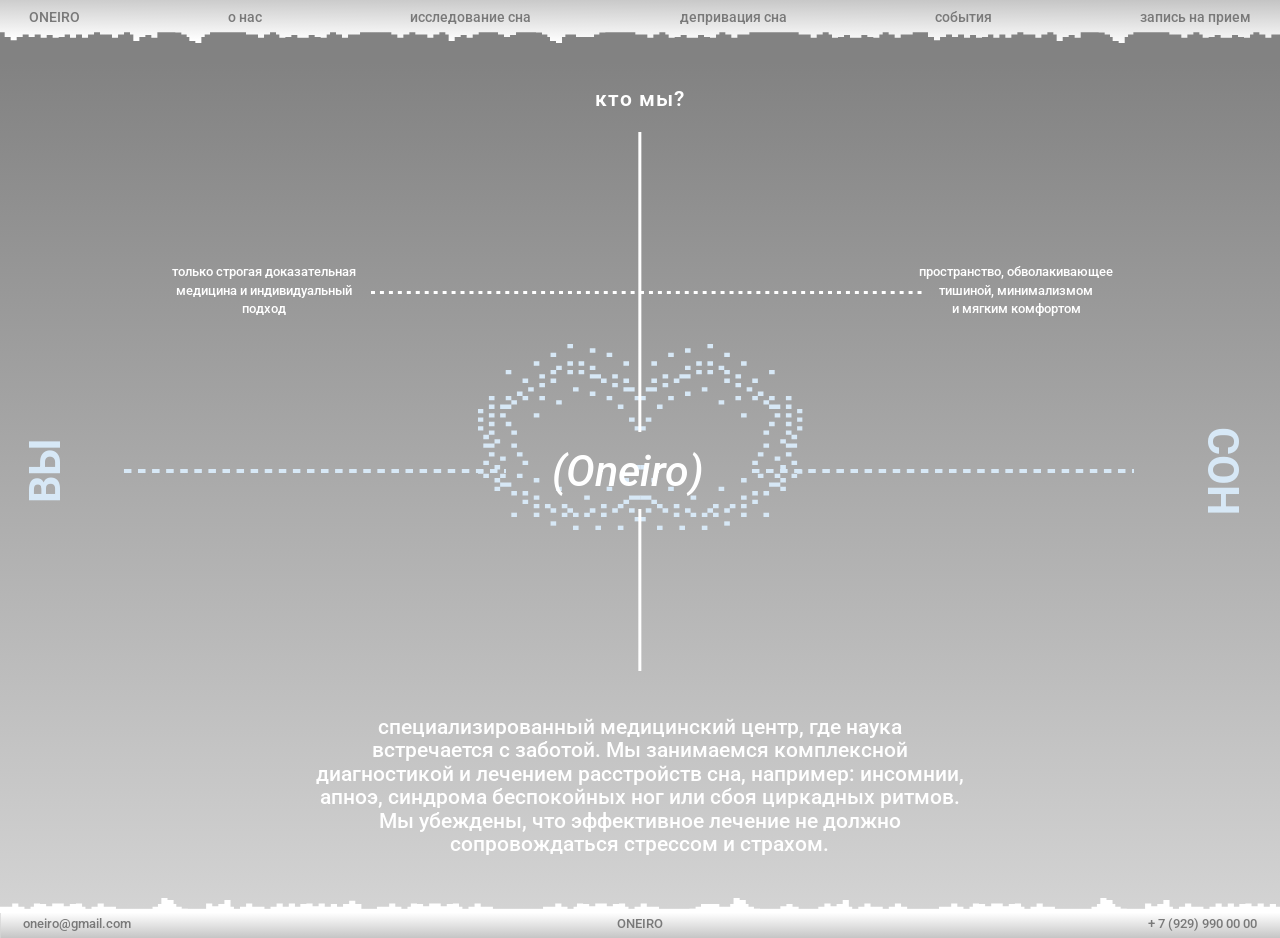
<file: about.html>
<!DOCTYPE html>
<html lang="en">
<head>
    <meta charset="UTF-8">
    <meta name="viewport" content="width=device-width, initial-scale=1.0">
    <link rel="stylesheet" href="stylesheets/style.css"/>
    <link rel="stylesheet" href="stylesheets/about.css"/>
    <script src="js/pixels.js" defer></script>
    <script src="js/nav-mob.js" defer></script>
    <title>ONEIRO — Главная</title>
</head>
<body>
    <header>
        <div class="nav-container hide-on-mobile">
            <div class="nav-links">
                <a href="index.html" class="nav-link">ONEIRO</a>
                <a href="about.html" class="nav-link">о нас</a>
                <a href="research.html" class="nav-link">исследование сна</a>
                <a href="https://valilaisss.github.io/web-3/" class="nav-link" target="_blank">депривация сна</a>
                <a href="events.html" class="nav-link">события</a>
                <a href="booking.html" class="nav-link">запись на прием</a>
            </div>
        </div>
        <div class="nav-container-mob mobile-only">
            <div class="nav-links-mob">
                <div class="oneiro-btn"> <a href="index.html" class="nav-link-mob">ONEIRO</a> </div>
                <div class="lines-btn"> <img src="assets/images/lines-btn.svg " alt="" class="lines-btn-img"></div>
            </div>
            <div class="nav-menu-mob">
                <a href="about.html">о нас</a>
                <a href="research.html">исследование сна</a>
                <a href="https://valilaisss.github.io/web-3/"target="_blank">депривация сна</a>
                <a href="events.html">события</a>
                <a href="booking.html">запись на прием</a>
            </div>
        </div>
    </header>

    <div class="about-screen-1">
        <div class="underlay ">
            <img src="assets/images/aura-oneiro.svg" alt="" class="aura-oneiro">
        </div>
        <div class="about-diagram">
            <div class="diagram-label top-center">кто мы?</div>

            <div class="axis-line solid vertical top-segment"></div>
            <div class="axis-line solid vertical bottom-segment"></div>

            <div class="horizontal-axis">
                <div class="axis-text-left">ВЫ</div>
                <div class="dashed-line"></div>
                <div class="central-text">(Oneiro)</div>
                <div class="dashed-line"></div>
                <div class="axis-text-right">СОН</div>
            </div>

            <div class="diagram-block top-left">
                только строгая доказательная<br>медицина и индивидуальный<br>подход
                <div class="connector right"></div>
            </div>
            <div class="diagram-block top-right">
                пространство, обволакивающее<br>тишиной, минимализмом<br>и мягким комфортом
                <div class="connector left"></div>
            </div>

            <div class="diagram-block bottom-center desktop-only">
                специализированный медицинский центр, где наука<br>
                встречается с заботой. Мы занимаемся комплексной<br>
                диагностикой и лечением расстройств сна, например: инсомнии,<br>
                апноэ, синдрома беспокойных ног или сбоя циркадных ритмов.<br>
                Мы убеждены, что эффективное лечение не должно<br>
                сопровождаться стрессом и страхом.
            </div>
            <div class="diagram-block bottom-center tablet-only">
                специализированный медицинский центр, где наука
                встречается с заботой. Мы занимаемся комплексной
                диагностикой и лечением расстройств сна, например: инсомнии,
                апноэ, синдрома беспокойных ног или сбоя циркадных ритмов.
                Мы убеждены, что эффективное лечение не должно
                сопровождаться стрессом и страхом.
            </div>
        </div>
    </div>

    <div class="footer-container">
        <div class="footer-links">
            <p class="footer-link">oneiro@gmail.com</p>
            <a href="index.html" class="footer-link">ONEIRO</a>
            <p class="footer-link">+ 7 (929) 990 00 00</p>
        </div>
    </div>
</body>
</html>
</file>
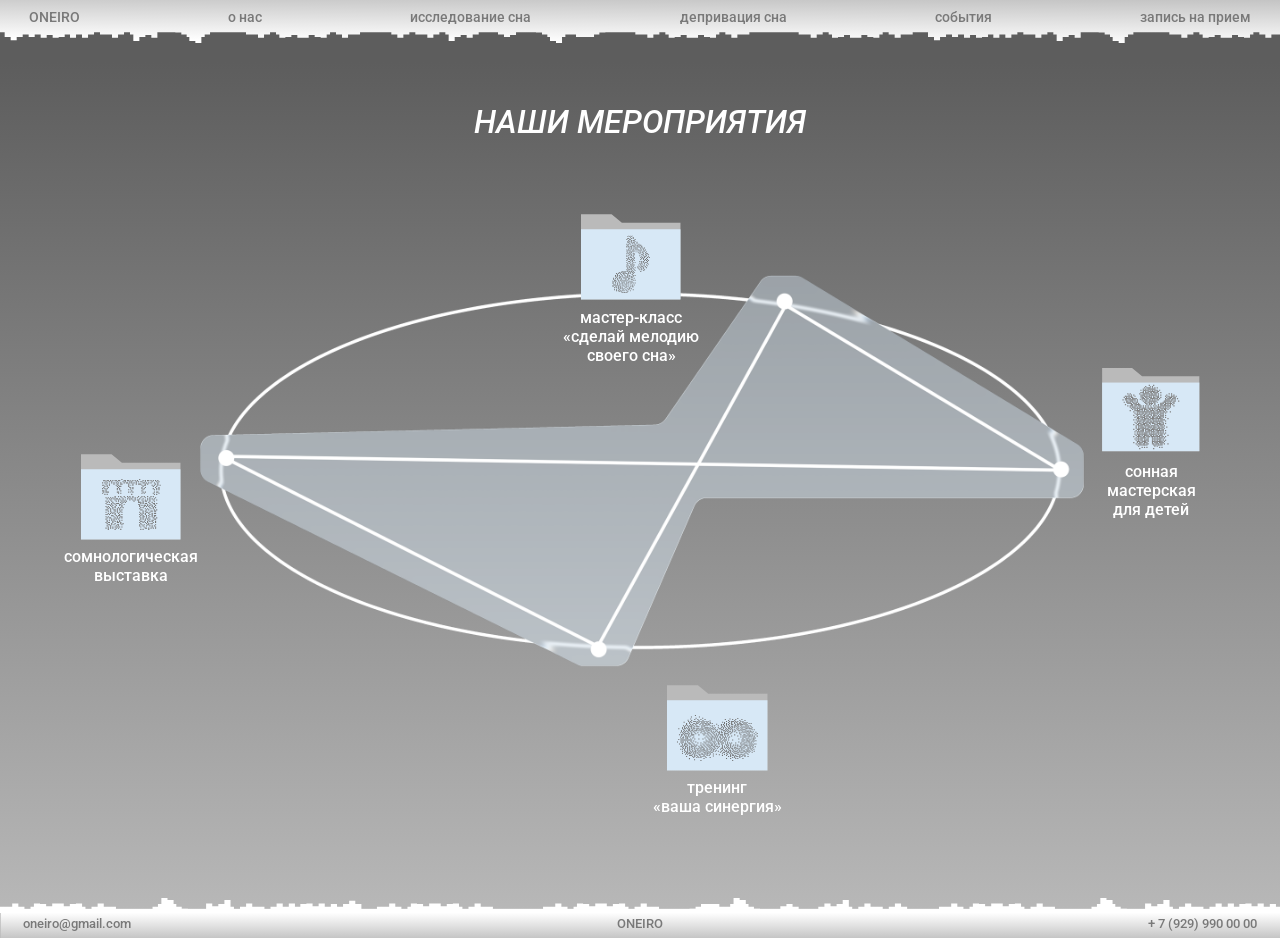
<file: events.html>
<!DOCTYPE html>
<html lang="en">
<head>
    <meta charset="UTF-8">
    <meta name="viewport" content="width=device-width, initial-scale=1.0">
    <link rel="stylesheet" href="stylesheets/style.css"/>
    <link rel="stylesheet" href="stylesheets/events.css"/>
    <script src="js/events.js" defer></script>
    <script src="js/nav-mob.js" defer></script>
    <title>ONEIRO — Главная</title>
    
</head>
<body>

    <header>
        <div class="nav-container hide-on-mobile">
            <div class="nav-links">
                <a href="index.html" class="nav-link">ONEIRO</a>
                <a href="about.html" class="nav-link">о нас</a>
                <a href="research.html" class="nav-link">исследование сна</a>
                <a href="https://valilaisss.github.io/web-3/" class="nav-link" target="_blank">депривация сна</a>
                <a href="events.html" class="nav-link">события</a>
                <a href="booking.html" class="nav-link">запись на прием</a>
            </div>
        </div>
        <div class="nav-container-mob mobile-only">
            <div class="nav-links-mob">
                <div class="oneiro-btn"> <a href="index.html" class="nav-link-mob">ONEIRO</a> </div>
                <div class="lines-btn"> <img src="assets/images/lines-btn.svg " alt="" class="lines-btn-img"></div>
            </div>
            <div class="nav-menu-mob">
                <a href="about.html">о нас</a>
                <a href="research.html">исследование сна</a>
                <a href="https://valilaisss.github.io/web-3/"target="_blank">депривация сна</a>
                <a href="events.html">события</a>
                <a href="booking.html">запись на прием</a>
            </div>
        </div>
    </header>

    <div class="events-screen-1">
        <img src="assets/images/elipse.png " alt="" class="elipse-png">
        <div class="events-header"><p> НАШИ МЕРОПРИЯТИЯ</p></div>
        <div class="event-cont event-cont-1"> 
            <img src="assets/images/folder-show.svg" alt="" class="folder-img">
            <p>сомнологическая<br>выставка</p>
        </div>
        <div class="event-cont event-cont-2"> 
            <img src="assets/images/folder-music.svg" alt="" class="folder-img">
            <p>мастер-класс<br> «сделай мелодию<br>своего сна»</p>
        </div>
        <div class="event-cont event-cont-3"> 
            <img src="assets/images/folder-masterclass.svg" alt="" class="folder-img">
            <p>сонная<br>мастерская<br>для детей</p>
        </div>
        <div class="event-cont event-cont-4"> 
            <img src="assets/images/folder-training.svg" alt="" class="folder-img">
            <p>тренинг<br>«ваша синергия»</p>
        </div>
    </div>
</body>

<div class="footer-container">
    <div class="footer-links">
        <p class="footer-link">oneiro@gmail.com</p>
        <a href="index.html" class="footer-link">ONEIRO</a>
        <p class="footer-link">+ 7 (929) 990 00 00</p>
    </div>
</div>
</html>
</file>
<file: stylesheets/style.css>
@import "./reset.css";
@import "./font.css";
@import "./base.css";
</file>
<file: stylesheets/about.css>
* {
    margin: 0;
    padding: 0;
    box-sizing: border-box;
    font-family: 'Roboto', sans-serif;
}
body {
    position: relative; 
    background-image: url(../assets/images/bg-about.svg);
    max-width: 100%;
}

.about-screen-1 {
    position: relative;
    display: flex;
    justify-content: center;
    align-items: center;     
    width: 100%;
    height: 95vh;
}

.about-diagram {
    position: relative;
    width: 98%;
    height: 90%;
    color: white;
}


.diagram-label.top-center {
    position: absolute;
    top: 0;
    left: 50%;
    transform: translateX(-50%);
    font-weight: 600;
    letter-spacing: 0.05em;
    font-size: 1.666vw;
}

.vertical {
    position: absolute;
    left: 50%;
    width: 0.26vw;
    background-color: white;
    transform: translateX(-50%);
}
.top-segment {
    top: 6%;
    height: 39%;
}
.bottom-segment {
    bottom: 24%;
    height: 21%;
}

.horizontal-axis {
    position: absolute;
    top: 50%;
    left: 0;
    width: 100%;
    display: flex;
    align-items: center;
    justify-content: space-between;
    transform: translateY(-50%);
    gap: 0;
}

.dashed-line {
    width: 30vw;
    height:  0.26vw;
    background-image: linear-gradient(to right, rgba(215, 232, 246)50%, rgba(255,255,255,0) 0%);
    background-position: bottom;
    background-size: 1.1vw 0.26vw;
    background-repeat: repeat-x;
}

.axis-text-left {
    text-transform: uppercase;
    font-weight: 700;
    font-size: 3.33vw;
    color: #D7E8F6;
    transform: rotate(-90deg);
}
.axis-text-right {
    text-transform: uppercase;
    font-weight: 700;
    font-size: 3.33vw;
    color: #D7E8F6;
    transform: rotate(90deg);
}

.central-text {
    font-size: 3.33vw;
    font-style: italic;
    font-weight: 500;
    white-space: nowrap;
}
.aura-oneiro{
    position: absolute;
    width: 25.36vw;
    height: 14.53vw;
    top: 35.203%;
    left: 50%;
    transform: translateX(-50%);
}

.diagram-block {
    position: absolute;
    font-size: 1.04vw;
    line-height: 1.4;
    font-weight: 500;
    text-align: center;
}

.top-left {
    top: 23%;
    left: 5%;
    width: 30%;
}
.top-right {
    top: 23%;
    right: 5%;
    width: 30%;
}
.bottom-center {
    bottom: 0;
    left: 50%;
    transform: translateX(-50%);
    width: 60%;
    font-size: 1.666vw;
    line-height: 110%;
    color: #ffffff;
}

.connector {
    position: absolute;
    top: 50%;
    height: 0.26vw;
    background-image: linear-gradient(to right, white 50%, rgba(255,255,255,0) 0%);
    background-size: 0.7vw 0.26vw;
    background-repeat: repeat-x;
}
.connector.right {
    left: 150%;
    width: 22vw;
}
.connector.left {
    right: 150%;
    width: 21vw;
}




.desktop-only {
    display: block;
}

.mobile-only {
    display: none;
}
.tablet-only{
    display: none;
}
.hide-on-mobile{
    display: block;
}
@media (max-width: 780px) {
    .desktop-only {
        display: none !important;
    }
    .mobile-only {
        display: none !important;
    }
    .tablet-only{
        display: flex !important;
    }
    .hide-on-mobile{
        display: flex !important;
    }

    .about-screen-1 {
        height: 95vh;
    }

    .diagram-label.top-center {
        font-size: 3vw;
        top: 2%;
    }
    .axis-text {
        font-size: 4.5vw;
    }
    .central-text {
        font-size: 7vw;
    }

    .diagram-block.top-left {
        width: 40%;
        left: 0;
        font-size: 2vw;
        top: 22%;
    }
    .diagram-block.top-right {
        width: 40%;
        right: 0;
        font-size: 2vw;
        top: 22%;
    }

    .diagram-block.bottom-center {
        width: 90%;
        font-size: 3vw;
        bottom: 5%;
    }

    .connector {
        top: 50%;
        height: 0.45vw;
        background-size: 1vw 0.45vw;
    }
    .connector.right {
        left: 88%;
        width: 15vw;
    }
    .connector.left {
        right: 85%;
        width: 16vw;
    }

    .horizontal-axis {
        gap:0;
    }
    .dashed-line {
        width: 30vw;
        height:  0.45vw;
        background-size: 1.1vw 0.45vw;
        top: 50%;
    }

    .top-segment {
        height: 40%;
    }
    .bottom-segment {
        bottom: 24%;
        height: 24%;
    }
    .vertical {
        width: 0.45vw;
    }
    .aura-oneiro{
        width: 51.1719vw;
        height: 27.47vw;
        top: 37.8%;
        left: 50%;
        transform: translateX(-50%);
    }
    .axis-text-left {
        font-size: 6.25vw;
    }
    .axis-text-right {
        font-size: 6.25vw;
    }
    .about-diagram {
        height: 98%;
    }
    .nav-container {
        height: 5.5vw;
    }
    .nav-link{
        font-size: 1.6vw;
    }
    .nav-container {
        height: 5.5vw;
    }
    .nav-link{
        font-size: 1.6vw;
    }
    .footer-container {
        height: 4vw;
    }
    .footer-link{
        font-size: 1.3vw;
    }
}


@media (max-width: 460px) {
    .hide-on-mobile {
        display: none !important;
    }
    .desktop-only {
        display: none !important;
    }
    .mobile-only {
        display: flex !important;
    }
    .tablet-only{
        display: none !important;
    }

    .nav-container-mob {
        display: flex;
        justify-content: space-between;
        align-items: center;
        padding: 0.78125vw 1.0417vw;
        height: 16.39vw;
        min-height: 3.125vw;
        width: 100%;
        background-image: url(../assets/images/bg-nav.svg);
        background-size: cover;
        position: relative;
    }
    .nav-links-mob {
        position: absolute;
        top: 25%;
        left: 0;
        transform: translateY(-25%);
        width: 100%;
        display: flex;
        justify-content: space-between;
        padding: 0;
        box-sizing: border-box;
        align-items: center;
    }
    .nav-link-mob {
        color: #797979;
        text-decoration: none;
        font-weight: 500;
        font-size: 4.44vw;
        padding: 0vw 3.8333vw;
        transition: background-color 0.2s ease;
        white-space: nowrap;
        display: inline-flex;
        align-items: center;
        gap: 0.4167vw;
    }
    .about-screen-1 {
        height: 95vh;
    }
    .about-diagram {
        height: 98%;
    }

    .tablet-only {
        display: block !important;
    }

    .diagram-label.top-center {
        font-size: 5.5vw;
        top: 3%;
    }
    .vertical {
        width: 0.6vw;
    }
    .top-segment {
        top: 8%;
        height: 38%;
    }
    .bottom-segment {
        bottom: auto;
        top: 55%;
        height: 8%;
    }

    .horizontal-axis {
        position: absolute;
        top: 0;
        left: 0;
        width: 100%;
        height: 100%;
        display: block;
        transform: none;
    }

    .central-text {
        position: absolute;
        top: 48%;
        left: 50%;
        transform: translate(-50%, -50%);
        font-size: 12vw;
    }


    .axis-text-left {
        position: absolute;
        bottom: 4%;
        left: 4%;
        font-size: 8vw;
    }
    .axis-text-right {
        position: absolute;
        bottom: 4%;
        right: 1%;
        font-size: 8vw;
    }

    .horizontal-axis .dashed-line:nth-child(2) {
        position: absolute;
        top: 93%;
        left: 15vw;
        width: 68.5vw;
        height: 0.6vw;
        background-size: 2.5vw 0.6vw;
    }
    
    .horizontal-axis .dashed-line:nth-child(4) {
        display: none;
    }

    .diagram-block.top-left {
        width: 44%;
        left: 2%;
        top: 20%;
        font-size: 3.5vw;
    }
    .diagram-block.top-right {
        width: 44%;
        right: 2%;
        top: 20%;
        font-size: 3.5vw;
    }

    .connector {
        top: 48%; 
        height: 0.6vw;
        background-size: 2vw 0.6vw;
    }
    .connector.right {
        top: 28.7%;
        left: 95%;
        width: 6vw;
    }
    .connector.left {
        top: 36%;
        right: 94%;
        width: 6vw;
    }

    .diagram-block.bottom-center {
        bottom: 12%;
        width: 90%;
        font-size: 4.2vw;
        line-height: 120%;
    }

    .aura-oneiro {
        width: 78vw;
        height: auto;
        top: 37%;
    }
    .footer-container {
        height: 10vw;
    }
    .footer-link {
        font-size: 2.778vw;
        padding: 1.6167vw 4.8333vw;
    }
    .nav-menu-mob {
        display: none;
    }
    .nav-menu-mob a {
        color: #797979;
        text-decoration: none;
        font-weight: 500;
        font-size: 4.44vw;
    }

    .nav-container-mob.open {
        height: auto; 
        align-items: flex-start;
        background-image: url(../assets/images/bg-nav-mob.svg);
        background-position: bottom center; 
        background-size: cover;
        position: absolute;
        top: 0;
        left: 0;
        z-index: 999;
        padding: 0;
        background-repeat: no-repeat;
    }

    .nav-container-mob.open .nav-links-mob {
        position: relative;
        top: 0;
        transform: none;
        height: 14vw;
    }

    .nav-container-mob.open .nav-menu-mob {
        display: flex;
        flex-direction: column;
        gap: 3.6vw;
        padding: 5vw 5vw 22vw 5vw;
        width: 100%;
        box-sizing: border-box;
    }
}
</file>
<file: stylesheets/events.css>
* {
    margin: 0;
    padding: 0;
    box-sizing: border-box;
    font-family: 'Roboto', sans-serif;
}
body {
    position: relative; 
    background-image: url(../assets/images/bg-events.svg);
    max-width: auto;
}

.events-screen-1 {
    position: relative;
    display: flex;
    justify-content: center;
    align-items: center;     
    width: 100%;
    height: 95vh;
}
.elipse-png{
    z-index: 0;
    width: 69.43vw;
    height: 30.78vw;
    position: absolute;
    transform: translateX(-50%);
    left: 50%;
    top: 27%;
}

.desktop-only {
    display: block;
}

.mobile-only {
    display: none;
}
.tablet-only{
    display: none;
}
.hide-on-mobile{
    display: block;
}
.events-header{
    position: absolute;
    font-size: 2.5vw;
    left: 50%;
    top: 7%;
    white-space: nowrap;
    transform: translateX(-50%);
    color: white;
    font-weight: 500;
    font-style: italic;
}
.folder-img{
    width: 7.86vw;
    height: 6.72vw;
}
.event-cont{
    z-index: 10;
    display: flex;
    flex-direction: column;
    justify-content: space-between;
    gap: 0.6vw;
    color: white;
    font-size: 1.25vw;
    font-weight: 500;
    text-align: center;
    position: absolute;
    align-items: center;
}
.event-cont-1{
    left: 5%;
    top: 48%;
}
.event-cont-2{
    left: 44%;
    top: 20%;
}
.event-cont-3{
    left: 86%;
    top: 38%;
}
.event-cont-4{
    left: 51%;
    top: 75%;
}
.desktop-only {
    display: block;
}

.mobile-only {
    display: none;
}
.tablet-only{
    display: none;
}
.hide-on-mobile{
    display: block;
}
@media (max-width: 780px) {
    
    .desktop-only {
        display: none !important;
    }
    .mobile-only {
        display: none !important;
    }
    .tablet-only{
        display: flex !important;
    }
    .hide-on-mobile{
        display: flex !important;
    }
    .nav-container {
        height: 5.5vw;
    }
    .nav-link{
        font-size: 1.6vw;
    }
    .nav-container {
        height: 5.5vw;
    }
    .nav-link{
        font-size: 1.6vw;
    }
    .footer-container {
        height: 4vw;
    }
    .footer-link{
        font-size: 1.3vw;
    }
    .events-screen-1 {
        height: 95vh;
        overflow: hidden;
    }
    .elipse-png{
        transform: translateX(-50%) rotate(-90deg);
        top: 35%;
        width: 98.3vw;
        height: 43.75vw;
    }
    .events-header{
        font-size: 4.17vw;
        top: 4%;
    }
    .folder-img{
        width: 11.85vw;
        height: 10.03vw;
    }
    .event-cont{
        font-size: 2.08vw;
    }
    .event-cont-1{
        left: 9.3%;
        top: 37.79%;
    }
    .event-cont-2{
        left: 64.11%;
        top: 11%;
    }
    .event-cont-3{
        left: 76.6%;
        top: 56%;
    }
    .event-cont-4{
        left: 22%;
        top: 84%;
    }
      
}

    @media (max-width: 460px) {
        .hide-on-mobile {
            display: none !important;
        }
        .desktop-only {
            display: none !important;
        }
        .mobile-only {
            display: flex !important;
        }
        .tablet-only{
            display: none !important;
        }
    
        .nav-container-mob {
            display: flex;
            justify-content: space-between;
            align-items: center;
            padding: 0.78125vw 1.0417vw;
            height: 16.39vw;
            min-height: 3.125vw;
            width: 100%;
            background-image: url(../assets/images/bg-nav.svg);
            background-size: cover;
            position: relative;
        }
        .nav-links-mob {
            position: absolute;
            top: 25%;
            left: 0;
            transform: translateY(-25%);
            width: 100%;
            display: flex;
            justify-content: space-between;
            padding: 0;
            box-sizing: border-box;
            align-items: center;
        }
        .nav-link-mob {
            color: #797979;
            text-decoration: none;
            font-weight: 500;
            font-size: 4.44vw;
            padding: 0vw 3.8333vw;
            transition: background-color 0.2s ease;
            white-space: nowrap;
            display: inline-flex;
            align-items: center;
            gap: 0.4167vw;
        }
        .events-screen-1 {
            height: 95vh;
            overflow: hidden;
        }
        .footer-container {
            height: 10vw;
        }
        .footer-link {
            font-size: 2.778vw;
            padding: 1.6167vw 4.8333vw;
        }
        .elipse-png{
            transform: translateX(-50%) rotate(-90deg);
            top: 35%;
            width: 146.1vw;
            height: 64.44vw;
        }
        .events-header{
            font-size: 4.17vw;
            top: 4%;
        }
        .folder-img{
            width: 21.39vw;
            height: 18.61vw;
        }
        .event-cont{
            font-size: 3.33vw;
        }
        .event-cont-1{
            left: 7%;
            top: 36%;
        }
        .event-cont-2{
            left: 64.11%;
            top: 11%;
        }
        .event-cont-3{
            left: 74%;
            top: 56%;
        }
        .event-cont-4{
            left: 22%;
            top: 84%;
        }
}
</file>
